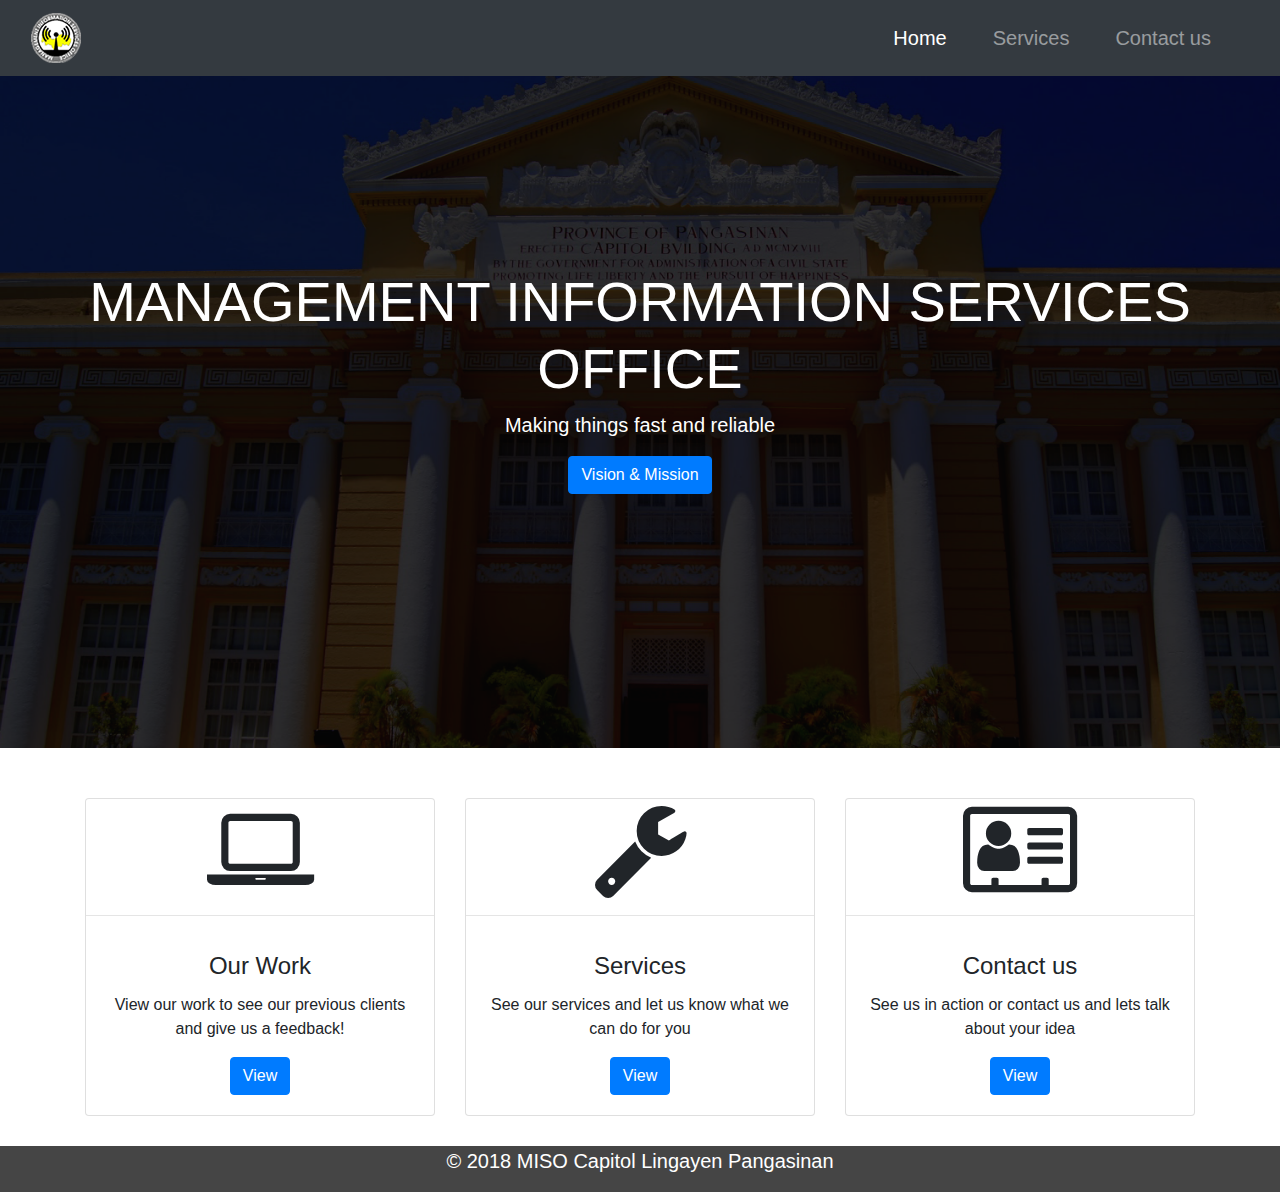
<file: index.html>
<!DOCTYPE html>
<html lang="en">
    <head>
        <title> MISO Website</title>
        <meta charset="utf-8">
        <link rel="stylesheet" type="text/css" href="css/style.css">
        <link  rel="stylesheet" href="css/materialdesignicons.min.css" media="all" type="text/css" />
        <link rel="stylesheet" style="style.css" href="css/bootstrap.min.css">
        <link rel="stylesheet" href="https://cdnjs.cloudflare.com/ajax/libs/font-awesome/4.7.0/css/font-awesome.min.css">
        <link rel="shortcut icon" type="image/png" href="img/LOGS3.png">
        <meta name="author" content="brandon blaza">
        <meta name="keyword" content="MISO, Capitol, lingayen, Pangasinan">
        <meta name="description" content="this is a website of management information services office">
        <meta name="viewport" content="width=device-width, initial-scale=1, shrink-to-fit=no">
    </head>
<body>
    <nav class="navbar navbar-expand-md navbar-dark bg-dark sticky-top">
      <div class="container-fluid">
      <a class="navbar-brand" href="index.html"><img src="img/LOGS3.png"/></a>
      <button class="navbar-toggler" data-toggle="collapse" data-target=#navbarNav type="button" name="button">
        <span class="navbar-toggler-icon"></span>
      </button>
      <div class="collapse navbar-collapse" id="navbarNav">
        <ul class="navbar-nav ml-auto">
          <li class="nav-item active">
            <a class="nav-link" href="index.html">Home</a>
          </li>
          <!-- <li class="nav-item">
            <a class="nav-link" href="about.html">About</a>
          </li> -->
          <li class="nav-item">
            <a class="nav-link" href="services.html"> Services</a>
          </li>
          <!-- <li class="nav-item">
            <a class="nav-link" href="ourwork.html"> Our work</a>
          </li> -->
          <li class="nav-item">
            <a class="nav-link" href="contact.html"> Contact us</a>
          </li>
        </ul>
        </div>
      </div>
    </nav>
<div class="home">
  <div class="landing-text">
    <h1 class="display-4"> MANAGEMENT INFORMATION SERVICES OFFICE</h1>
    <p class="lead"> Making things fast and reliable</p>
    <a href="#" class="btn btn-primary"> Vision & Mission</a>
  </div>
</div>
<div class="container" id="container">
  <div class="row">
    <div class="col-lg-4 sm-12">
      <div class="card text-center">
        <i class="card-img-top fa fa-laptop"></i>
        <hr />
        <div class="card-body">
          <h4 class="card-title"> Our Work</h4>
          <p class="card-text"> View our work to see our previous clients and give us a feedback!</p>
          <a href="#" class="btn btn-primary"> View</a>
        </div>
        </div>
        </div>
        <div class="col-lg-4 sm-12 ">
          <div class="card text-center">
            <i class="card-img-top fa fa-wrench"></i>
            <hr />
            <div class="card-body">
              <h4 class="card-title"> Services</h4>
              <p class="card-text"> See our services and let us know what we can do for you</p>
              <a href="services.html" class="btn btn-primary"> View</a>
            </div>
            </div>
            </div>
            <div class="col col-lg-4 sm-12 ">
              <div class="card text-center">
                <i class="card-img-top fa fa-vcard-o"></i>
                <hr />
                <div class="card-body">
                  <h4 class="card-title"> Contact us</h4>
                  <p class="card-text"> See us in action or contact us and lets talk about your idea</p>
                  <a href="contact.html" class="btn btn-primary"> View</a>
                </div>
                </div>
                </div>
  </div>
</div>
<div class="footer">
  <div class="container text-center">
    <div class="row">
      <div class="col-lg-12 sm-12">
        <p class="lead">  &copy; 2018 MISO Capitol Lingayen Pangasinan
        </p>
      </div>
    </div>
  </div>
</div>



<script type="text/javascript" src="js/tether.min.js"></script>
<script type="text/javascript" src="js/jquery-3.3.1.min.js"></script>
<script type="text/javascript" src="js/bootstrap.min.js"></script>
</body>
</html>
</file>
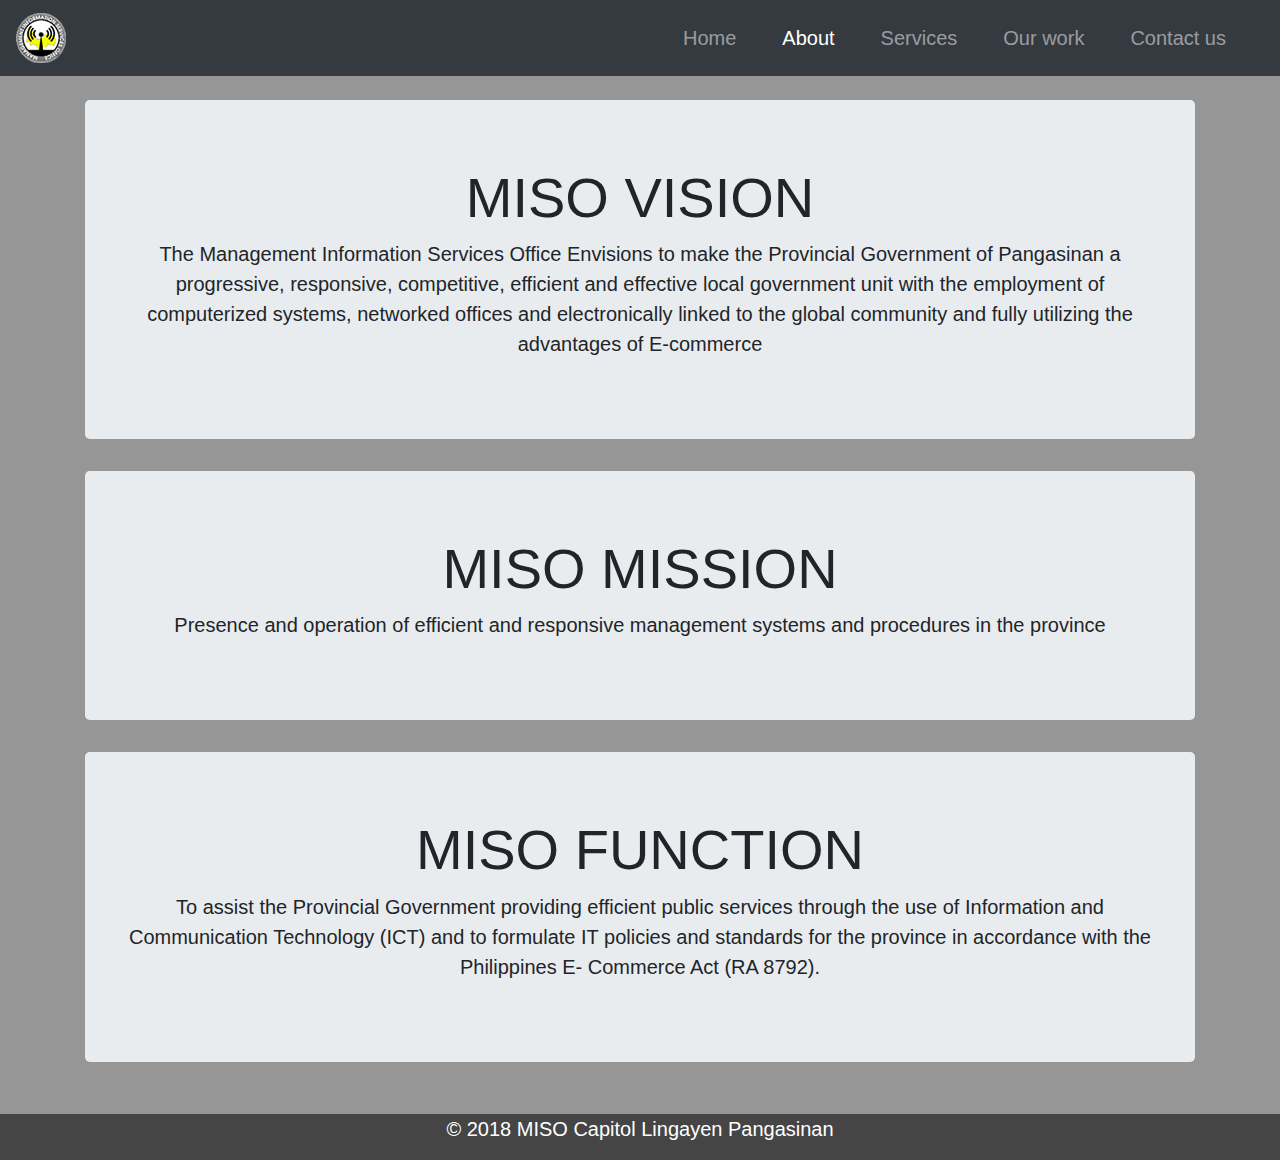
<file: about.html>
<!DOCTYPE html>
<html lang="en">
    <head>
        <title> Image Gallery</title>
        <meta charset="utf-8">
        <link rel="stylesheet" type="text/css" href="css/style.css">
        <link  rel="stylesheet" href="css/materialdesignicons.min.css" media="all" type="text/css" />
        <link rel="stylesheet" style="style.css" href="css/bootstrap.min.css">
        <link rel="stylesheet" href="https://cdnjs.cloudflare.com/ajax/libs/font-awesome/4.7.0/css/font-awesome.min.css">
        <link rel="shortcut icon" type="image/png" href="img/LOGS3.png">
        <meta name="author" content="brandon blaza">
        <meta name="keyword" content="Image gallery">
        <meta name="description" content="image gallery website, collection of image">
        <meta name="viewport" content="width=device-width, initial-scale=1, shrink-to-fit=no">
    </head>
<body class="about">
  <header>
    <nav class="navbar navbar-expand-lg navbar-dark bg-dark fixed-top">
      <a class="navbar-brand" href="index.html"><img src="img/LOGS3.png"/></a>
      <button class="navbar-toggler" data-toggle="collapse" data-target=#navbarNav type="button" name="button">
        <span class="navbar-toggler-icon"></span>
      </button>
      <div class="collapse navbar-collapse" id="navbarNav">
        <ul class="navbar-nav ml-auto">
          <li class="nav-item">
            <a class="nav-link" href="index.html">Home</a>
          </li>
          <li class="nav-item active">
            <a class="nav-link" href="about.html">About</a>
          </li>
          <li class="nav-item">
            <a class="nav-link" href="services.html"> Services</a>
          </li>
          <li class="nav-item">
            <a class="nav-link" href="ourwork.html"> Our work</a>
          </li>
          <li class="nav-item">
            <a class="nav-link" href="contact.html"> Contact us</a>
          </li>
        </ul>
      </div>
    </nav>
  </header>
  <div class="container" id="about">
    <div class="row">
        <div class="col-lg-12">
            <div class="jumbotron">
                <h1 class="display-4"> MISO VISION</h1>
                  <p class="lead"> The Management Information Services Office Envisions to make the Provincial Government of Pangasinan a progressive, responsive, competitive, efficient and effective local government unit with the employment of computerized systems, networked offices and electronically linked to the global community and fully utilizing the advantages of E-commerce</p>
            </div>
        </div>
        <div class="col-lg-12">
            <div class="jumbotron">
                <h1 class="display-4"> MISO MISSION</h1>
                  <p class="lead"> Presence and operation of efficient and responsive management systems and procedures in the province</p>
            </div>
        </div>
        <div class="col-lg-12">
            <div class="jumbotron">
                <h1 class="display-4"> MISO FUNCTION</h1>
                  <p class="lead"> To assist the Provincial Government providing efficient public services through the use of Information and Communication Technology (ICT) and to formulate IT policies and standards for the province in accordance with the Philippines E- Commerce Act (RA 8792).</p>
            </div>
        </div>
    </div>
  </div>
  <div class="footer">
    <div class="container text-center">
      <div class="row">
        <div class="col-lg-12 sm-12">
          <p class="lead">  &copy; 2018 MISO Capitol Lingayen Pangasinan
          </p>
        </div>
      </div>
    </div>
  </div>


<script type="text/javascript" src="js/tether.min.js"></script>
<script type="text/javascript" src="js/jquery-3.3.1.min.js"></script>
<script type="text/javascript" src="js/bootstrap.min.js"></script>
</body>
</html>
</file>
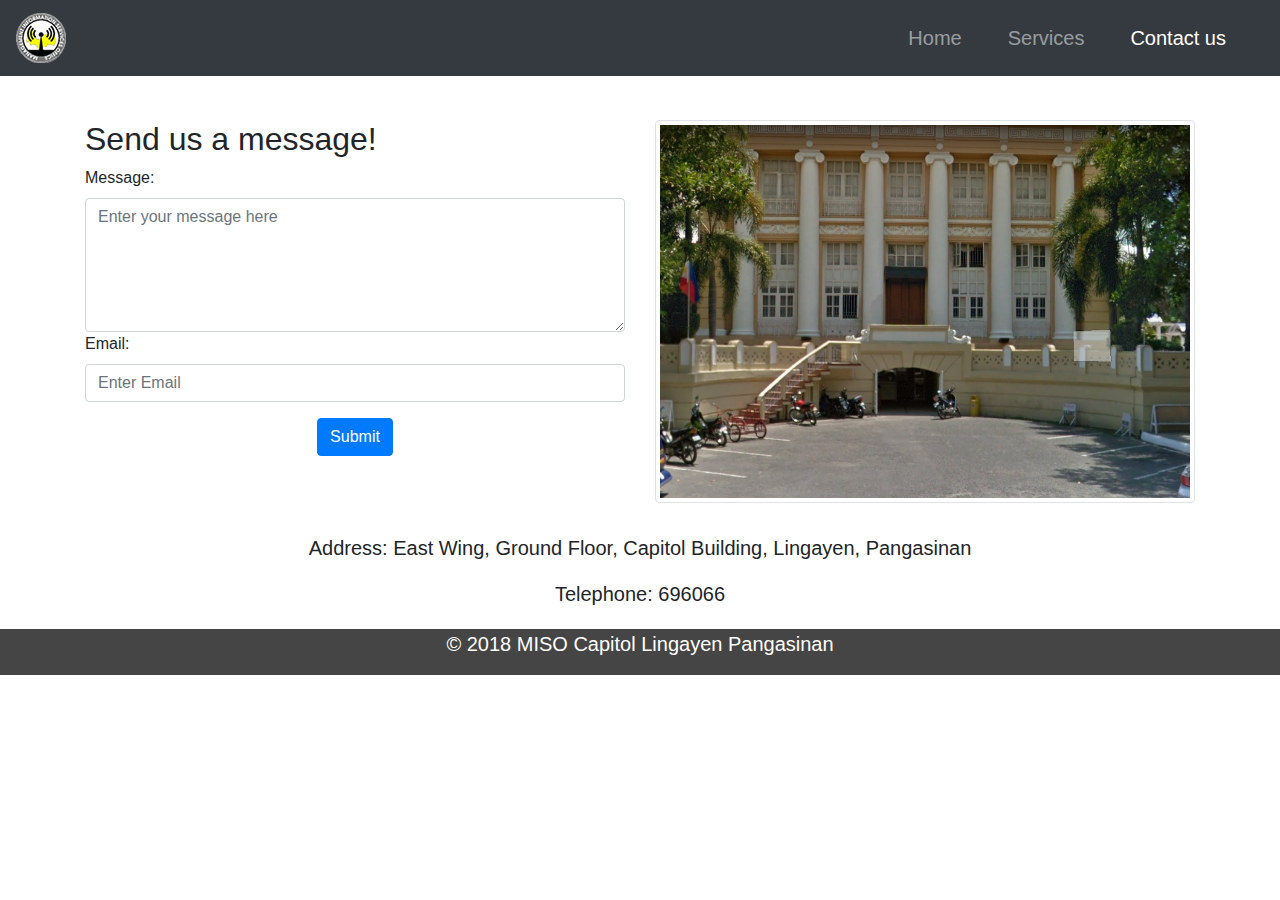
<file: contact.html>
<!DOCTYPE html>
<html lang="en">
    <head>
        <title> Image Gallery</title>
        <meta charset="utf-8">
        <link rel="stylesheet" type="text/css" href="css/style.css">
        <link  rel="stylesheet" href="css/materialdesignicons.min.css" media="all" type="text/css" />
        <link rel="stylesheet" style="style.css" href="css/bootstrap.min.css">
        <link rel="stylesheet" href="https://cdnjs.cloudflare.com/ajax/libs/font-awesome/4.7.0/css/font-awesome.min.css">
        <link rel="shortcut icon" type="image/png" href="img/LOGS3.png">
        <meta name="author" content="brandon blaza">
        <meta name="keyword" content="Image gallery">
        <meta name="description" content="image gallery website, collection of image">
        <meta name="viewport" content="width=device-width, initial-scale=1, shrink-to-fit=no">
    </head>
<body>
  <header>
    <nav class="navbar navbar-expand-lg navbar-dark bg-dark fixed-top">
      <a class="navbar-brand" href="index.html"><img src="img/LOGS3.png"/></a>
      <button class="navbar-toggler" data-toggle="collapse" data-target=#navbarNav type="button" name="button">
        <span class="navbar-toggler-icon"></span>
      </button>
      <div class="collapse navbar-collapse" id="navbarNav">
        <ul class="navbar-nav ml-auto">
          <li class="nav-item">
            <a class="nav-link" href="index.html">Home</a>
          </li>
          <!-- <li class="nav-item">
            <a class="nav-link" href="about.html">About</a>
          </li> -->
          <li class="nav-item">
            <a class="nav-link" href="services.html"> Services</a>
          <!-- </li>
          <li class="nav-item">
            <a class="nav-link" href="ourwork.html"> Our work</a>
          </li> -->
          <li class="nav-item active">
            <a class="nav-link" href="contact.html"> Contact us</a>
          </li>
        </ul>
      </div>
    </nav>
  </header>
  <div class="container" id="contact">
    <div class="half">
      <div class="row">
        <div class="col-lg-6">
        <h2>Send us a message!</h2>
      <form>
        <div class="form-group">
          <label for="message">Message:</label>
          <textarea class="form-control" id="message" rows="5"  placeholder="Enter your message here"></textarea>
          <label for="email">Email: </label>
          <input type="email" class="form-control" id="email" placeholder="Enter Email" name="pswd">
        </div>
        <div class="bttn">
          <button type="submit" class="btn btn-primary">Submit</button>
        </div>
      </form>
        </div>
        <div class="col-lg-6">
          <img src="img/place.png" alt="" class="img-thumbnail">
        </div>
      </div>
    </div>
  </div>
<div class="container" id="address">
  <div class="address">
    <p class="lead"> Address: East Wing, Ground Floor, Capitol Building, Lingayen, Pangasinan</p>
    <p class="lead"> Telephone: 696066</p>
  </div>
</div>
  <div class="footer">
    <div class="container text-center">
      <div class="row">
        <div class="col-lg-12 sm-12">
          <p class="lead">  &copy; 2018 MISO Capitol Lingayen Pangasinan
          </p>
        </div>
      </div>
    </div>
  </div>


<script type="text/javascript" src="js/tether.min.js"></script>
<script type="text/javascript" src="js/jquery-3.3.1.min.js"></script>
<script type="text/javascript" src="js/bootstrap.min.js"></script>
</body>
</html>
</file>
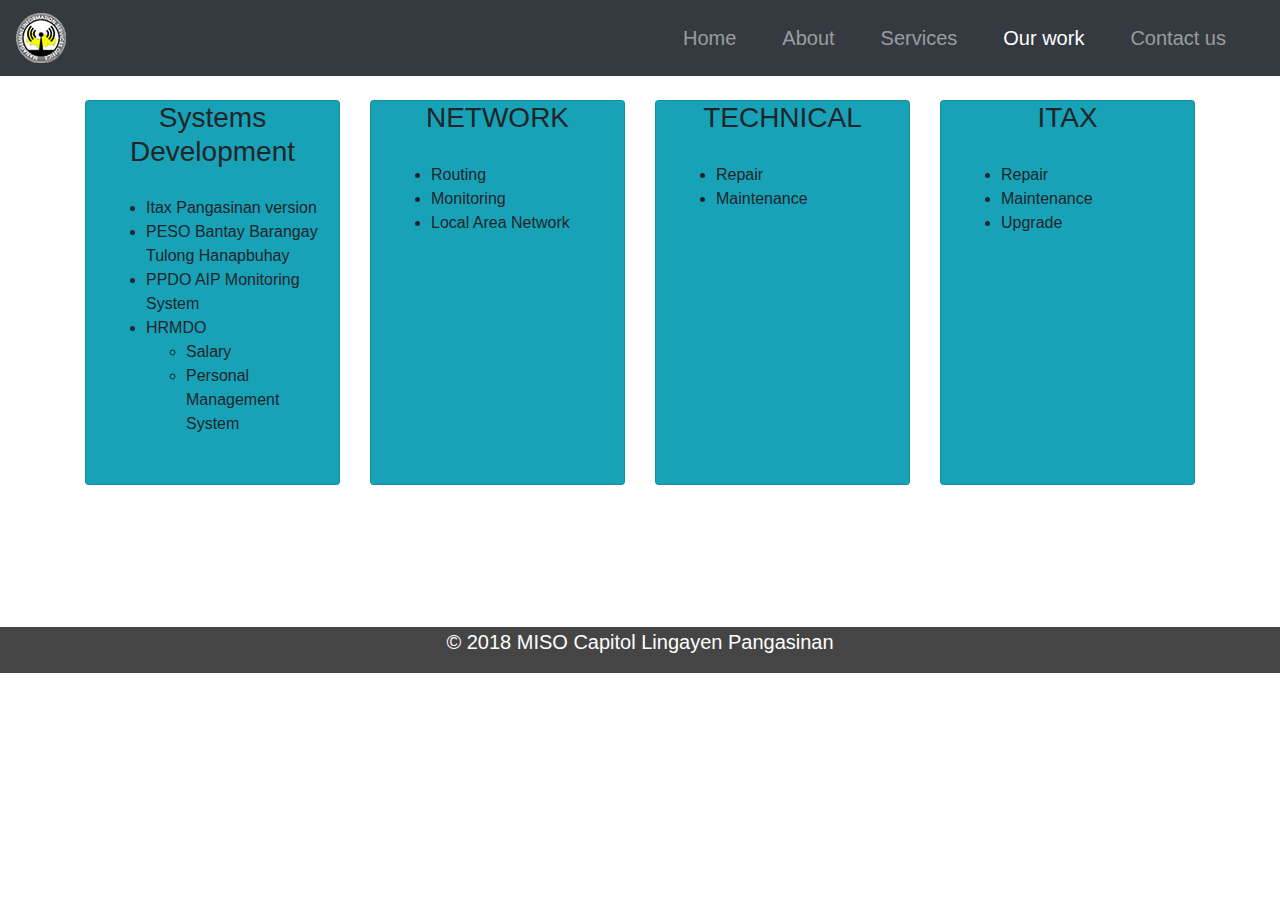
<file: ourwork.html>
<!DOCTYPE html>
<html lang="en">
    <head>
        <title> Image Gallery</title>
        <meta charset="utf-8">
        <link rel="stylesheet" type="text/css" href="css/style.css">
        <link  rel="stylesheet" href="css/materialdesignicons.min.css" media="all" type="text/css" />
        <link rel="stylesheet" style="style.css" href="css/bootstrap.min.css">
        <link rel="stylesheet" href="https://cdnjs.cloudflare.com/ajax/libs/font-awesome/4.7.0/css/font-awesome.min.css">
        <link rel="shortcut icon" type="image/png" href="img/LOGS3.png">
        <meta name="author" content="brandon blaza">
        <meta name="keyword" content="Image gallery">
        <meta name="description" content="image gallery website, collection of image">
        <meta name="viewport" content="width=device-width, initial-scale=1, shrink-to-fit=no">
    </head>
<body>
    <nav class="navbar navbar-expand-lg navbar-dark bg-dark fixed-top">
      <a class="navbar-brand" href="index.html"><img src="img/LOGS3.png"/></a>
      <button class="navbar-toggler" data-toggle="collapse" data-target=#navbarNav type="button" name="button">
        <span class="navbar-toggler-icon"></span>
      </button>
      <div class="collapse navbar-collapse" id="navbarNav">
        <ul class="navbar-nav ml-auto">
          <li class="nav-item">
            <a class="nav-link" href="index.html">Home</a>
          </li>
          <li class="nav-item">
            <a class="nav-link" href="about.html">About</a>
          </li>
          <li class="nav-item">
            <a class="nav-link" href="services.html"> Services</a>
          </li>
          <li class="nav-item active">
            <a class="nav-link" href="ourwork.html"> Our work</a>
          </li>
          <li class="nav-item">
            <a class="nav-link" href="contact.html"> Contact us</a>
          </li>
        </ul>
      </div>
    </nav>
    <div class="container">
      <div class="card-deck">
        <div class="card bg-info">
          <div class="card-title">
            <h3 class="text-center"> Systems Development</h3>
            <div class="card-body">
              <ul>
                <li> Itax Pangasinan version</li>
                <li> PESO Bantay Barangay Tulong Hanapbuhay</li>
                <li> PPDO AIP Monitoring System </li>
                <li> HRMDO <ul>
                  <li>Salary </li>
                  <li> Personal Management System</li>
                </ul>
              </li>
            </div>
          </div>
        </div>
        <div class="card bg-info">
          <div class="card-title">
            <h3 class="text-center"> NETWORK</h3>
            <div class="card-body">
              <ul>
                <li> Routing</li>
                <li> Monitoring</li>
                <li> Local Area Network</li>
            </div>
          </div>
        </div>
        <div class="card bg-info">
          <div class="card-title">
            <h3 class="text-center"> TECHNICAL</h3>
            <div class="card-body">
              <ul>
                <li> Repair</li>
                <li> Maintenance</li>
            </div>
          </div>
        </div>
        <div class="card bg-info">
          <div class="card-title">
            <h3 class="text-center"> ITAX</h3>
            <div class="card-body">
              <ul>
                <li> Repair</li>
                <li> Maintenance</li>
                <li> Upgrade</li>
            </div>
          </div>
        </div>
      </div>

    </div>





  <div class="footer">
    <div class="container text-center">
      <div class="row">
        <div class="col-lg-12 sm-12">
          <p class="lead">  &copy; 2018 MISO Capitol Lingayen Pangasinan
          </p>
        </div>
      </div>
    </div>
  </div>

<script type="text/javascript" src="js/tether.min.js"></script>
<script type="text/javascript" src="js/jquery-3.3.1.min.js"></script>
<script type="text/javascript" src="js/bootstrap.min.js"></script>
</body>
</html>
</file>
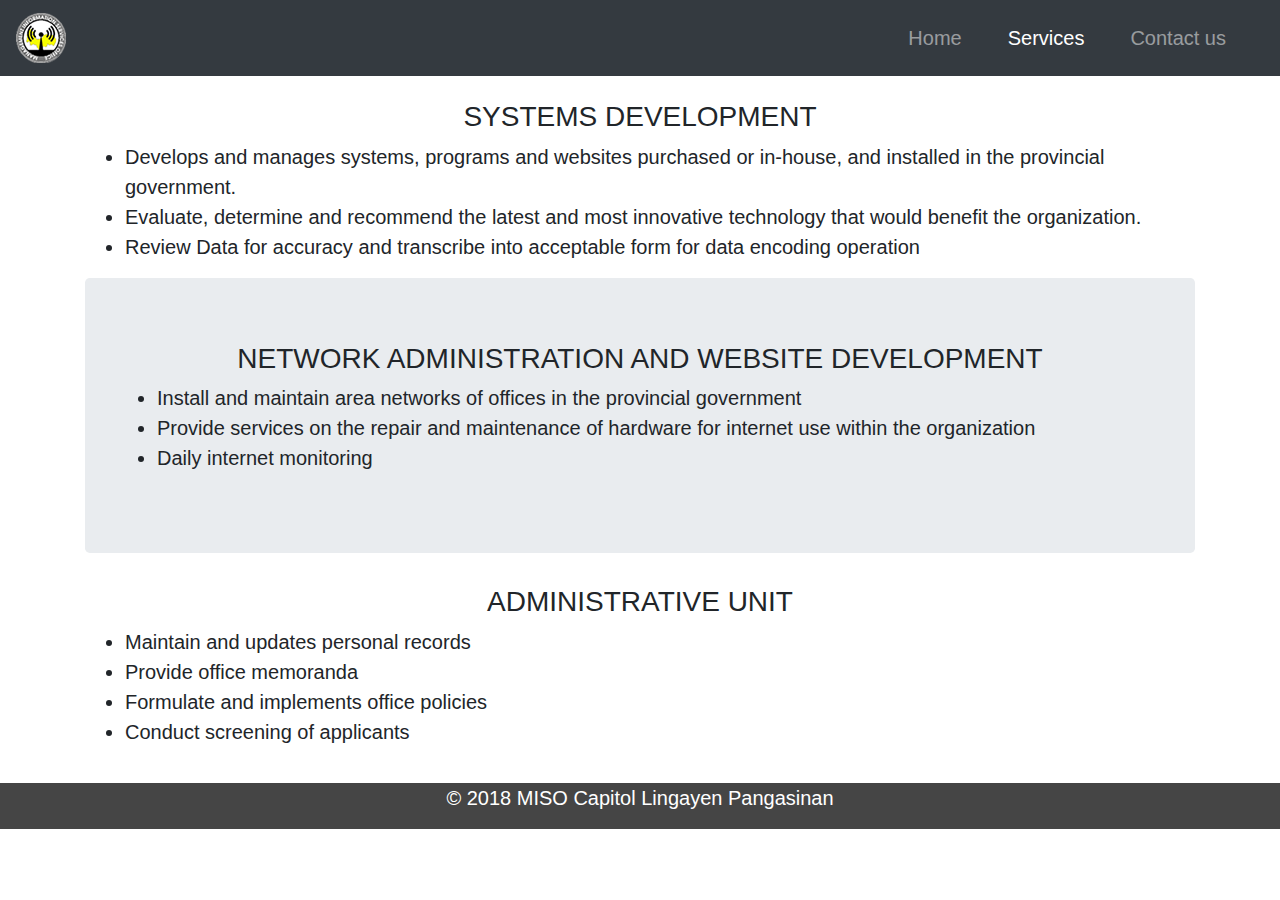
<file: services.html>
<!DOCTYPE html>
<html lang="en">
    <head>
        <title> Image Gallery</title>
        <meta charset="utf-8">
        <link rel="stylesheet" type="text/css" href="css/style.css">
        <link  rel="stylesheet" href="css/materialdesignicons.min.css" media="all" type="text/css" />
        <link rel="stylesheet" style="style.css" href="css/bootstrap.min.css">
        <link rel="stylesheet" href="https://cdnjs.cloudflare.com/ajax/libs/font-awesome/4.7.0/css/font-awesome.min.css">
        <link rel="shortcut icon" type="image/png" href="img/LOGS3.png">
        <meta name="author" content="brandon blaza">
        <meta name="keyword" content="Image gallery">
        <meta name="description" content="image gallery website, collection of image">
        <meta name="viewport" content="width=device-width, initial-scale=1, shrink-to-fit=no">
    </head>
<body>
  <header>
    <nav class="navbar navbar-expand-lg navbar-dark bg-dark fixed-top">
      <a class="navbar-brand" href="index.html"><img src="img/LOGS3.png"/></a>
      <button class="navbar-toggler" data-toggle="collapse" data-target=#navbarNav type="button" name="button">
        <span class="navbar-toggler-icon"></span>
      </button>
      <div class="collapse navbar-collapse" id="navbarNav">
        <ul class="navbar-nav ml-auto">
          <li class="nav-item">
            <a class="nav-link" href="index.html">Home</a>
          </li>
          <!-- <li class="nav-item">
            <a class="nav-link" href="about.html">About</a>
          </li> -->
          <li class="nav-item  active">
            <a class="nav-link" href="services.html"> Services</a>
          </li>
          <!-- <li class="nav-item">
            <a class="nav-link" href="ourwork.html"> Our work</a>
          </li> -->
          <li class="nav-item">
            <a class="nav-link" href="contact.html"> Contact us</a>
          </li>
        </ul>
      </div>
    </nav>
  </header>
  <div id="services">
    <div class="container">
      <div class="row">
        <div class="col-lg-12">
          <h3 class="text-center"> SYSTEMS DEVELOPMENT</h3>
          <ul>
            <li class="lead">	Develops and manages systems, programs and websites purchased or in-house, and installed in the provincial government.</li>
            <li class="lead">Evaluate, determine and recommend the latest and most innovative technology that would benefit the organization.</li>
            <li class="lead">Review Data for accuracy and transcribe into acceptable form for data encoding operation</li>
          </ul>
          </div>
          <div class="container">
            <div class="jumbotron">
              <div class="row">
                <div class="col-lg-12">
                  <h3 class="text-center"> NETWORK ADMINISTRATION AND WEBSITE DEVELOPMENT</h3>
                  <ul>
                      <li class="lead">Install and maintain area networks of offices in the provincial government</li>
                    <li class="lead">Provide services on the repair and maintenance of hardware for internet use within the organization</li>
                    <li class="lead">Daily internet monitoring</li>
                  </ul>
                  </div>
              </div>
            </div>
          </div>
            <div class="col-lg-12">
              <h3 class="text-center"> ADMINISTRATIVE UNIT</h3>
              <ul>
                  <li class="lead">Maintain and updates personal records</li>
                <li class="lead">Provide office memoranda</li>
                <li class="lead">	Formulate and implements office policies</li>
                <li class="lead">Conduct screening of applicants</li>
              </ul>
          </div>
        </div>
      </div>
    </div>
  </div>
  <div class="footer">
    <div class="container text-center">
      <div class="row">
        <div class="col-lg-12 sm-12">
          <p class="lead">  &copy; 2018 MISO Capitol Lingayen Pangasinan
          </p>
        </div>
      </div>
    </div>
  </div>




<script type="text/javascript" src="js/tether.min.js"></script>
<script type="text/javascript" src="js/jquery-3.3.1.min.js"></script>
<script type="text/javascript" src="js/bootstrap.min.js"></script>
</body>
</html>
</file>
<file: css/style.css>
.home{
  background: url(../img/capitol.png)no-repeat center fixed;
  height: 672px;
  width: 100%;
  background-size: cover;
  margin: auto;
  overflow: hidden;
}
.landing-text{
  margin-top: 15%;
  text-align: center;
  color: white;

}
.nav-item{
  padding-right: 30px;
}
.card i{
  font-size: 100px;
}
.col-lg-4, sm-12{
  margin-top: 20px;
}
.footer{
  background: #454545;
  color: white;
  margin-top: 20px;
  width: 100%;
}
#container{
  margin-top: 30px;
  margin-bottom: 30px;
}
#about{
  margin-top: 100px;
  text-align: center;
}
.about{
  background: #969696;
}
#services{
  margin-top: 100px;
}
.card-deck{
  margin-top: 100px;
  margin-bottom: 142px;
}
#navbar li, a{
  font-size: 20px;
}
#contact{
  margin-top: 120px;
}
#address{
  margin-top: 30px;
  text-align: center;
}
.bttn{
  text-align: center;
  margin-bottom: 20px;
}
/* media screens movile phone screens*/

@media only screen and (min-device-width: 320px) and (max-device-width: 480px){
.home h1{
  font-size: 50px;
}
.home{
  height: 550px;
}
.landing-text{
  margin-top: 18%;
}
}
</file>
